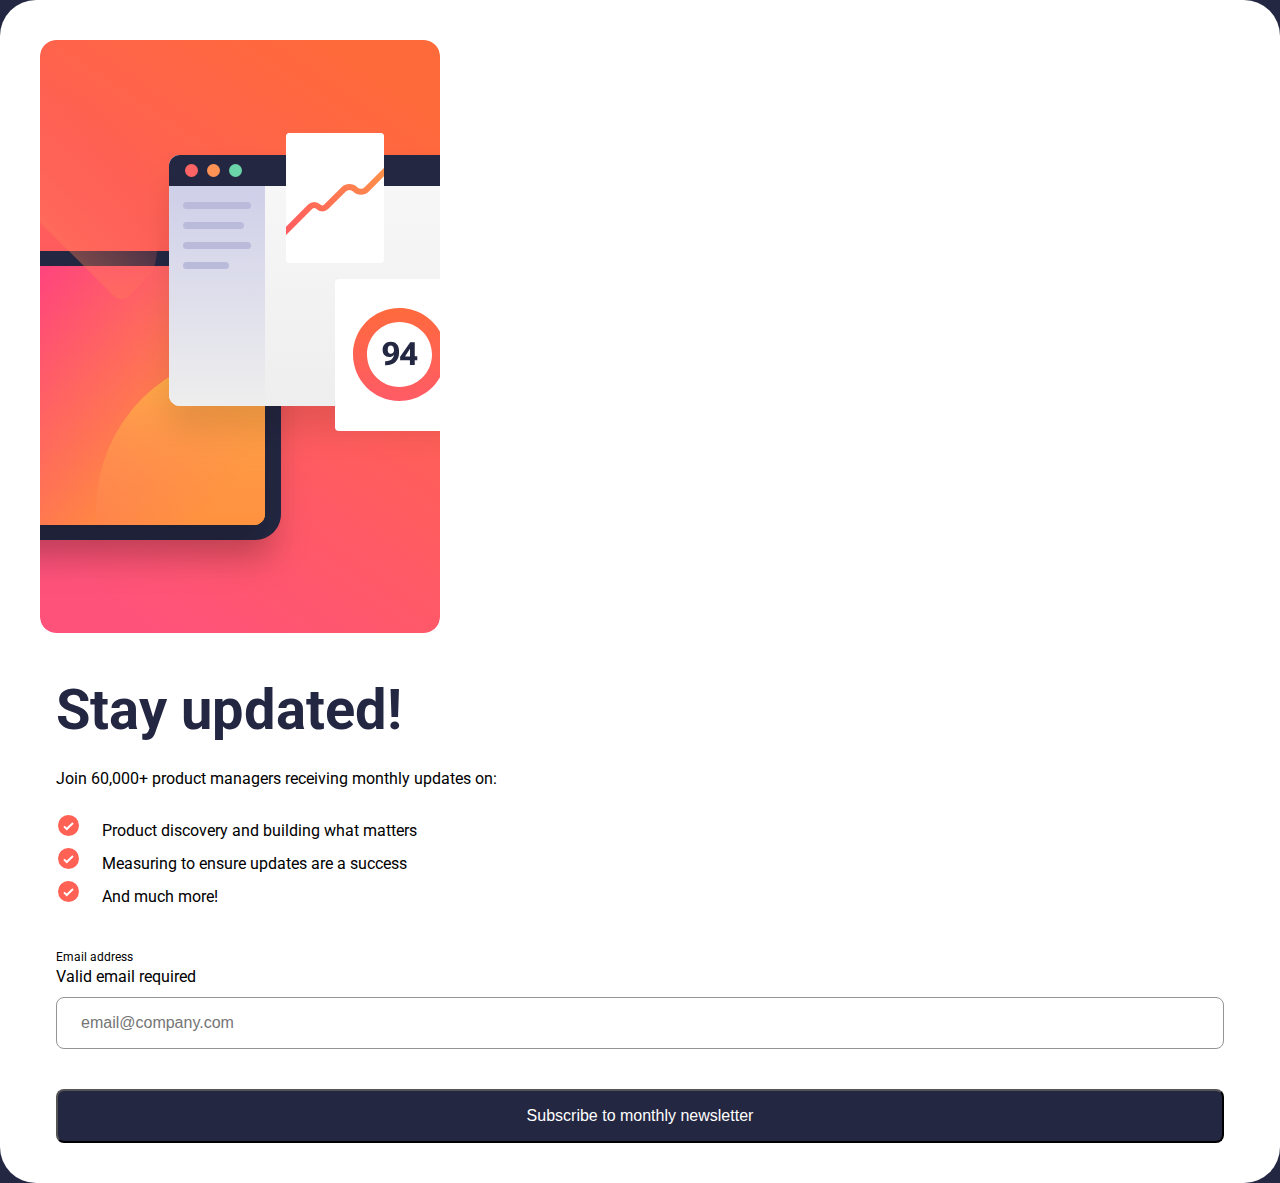
<file: index.html>
<!DOCTYPE html>
<html lang="en">
  <head>
    <meta charset="UTF-8" />
    <meta name="viewport" content="width=device-width, initial-scale=1.0" />
    <!-- displays site properly based on user's device -->

    <link
      rel="icon"
      type="image/png"
      sizes="32x32"
      href="./assets/images/favicon-32x32.png"
    />

    <title>
      Frontend Mentor | Newsletter sign-up form with success message
    </title>
    <link rel="preconnect" href="https://fonts.googleapis.com" />
    <link rel="preconnect" href="https://fonts.gstatic.com" crossorigin />
    <link
      href="https://fonts.googleapis.com/css2?family=Roboto:ital,wght@0,100..900;1,100..900&display=swap"
      rel="stylesheet"
    />
    <link rel="stylesheet" href="style.css" />

    <!-- Feel free to remove these styles or customise in your own stylesheet 👍 -->
    <style>
      .attribution {
        font-size: 11px;
        text-align: center;
      }
      .attribution a {
        color: hsl(228, 45%, 44%);
      }
    </style>
  </head>
  <body>
    <!-- Sign-up form start -->
    <main>
      <article>
        <picture>
          <source
            media="(min-width: 56rem)"
            srcset="./assets/images/illustration-sign-up-desktop.svg"
          />
          <img src="./assets/images/illustration-sign-up-mobile.svg" alt="" />
        </picture>

        <div class="content stack">
          <h1>Stay updated!</h1>
          <p>Join 60,000+ product managers receiving monthly updates on:</p>
          <ul class="stack">
            <li>Product discovery and building what matters</li>
            <li>Measuring to ensure updates are a success</li>
            <li>And much more!</li>
          </ul>

          <form class="stack">
            <div class="form-control">
              <div class="labels">
                <label for="email">Email address</label>
                <p class="error-label">Valid email required</p>
              </div>

              <input type="email" name="email" placeholder="email@company.com" />
            </div>

            <button type="submit">Subscribe to monthly newsletter</button>
          </form>
        </div>
      </article>
    </main>
    <script src="./script.js"></script>
  </body>
</html>
</file>
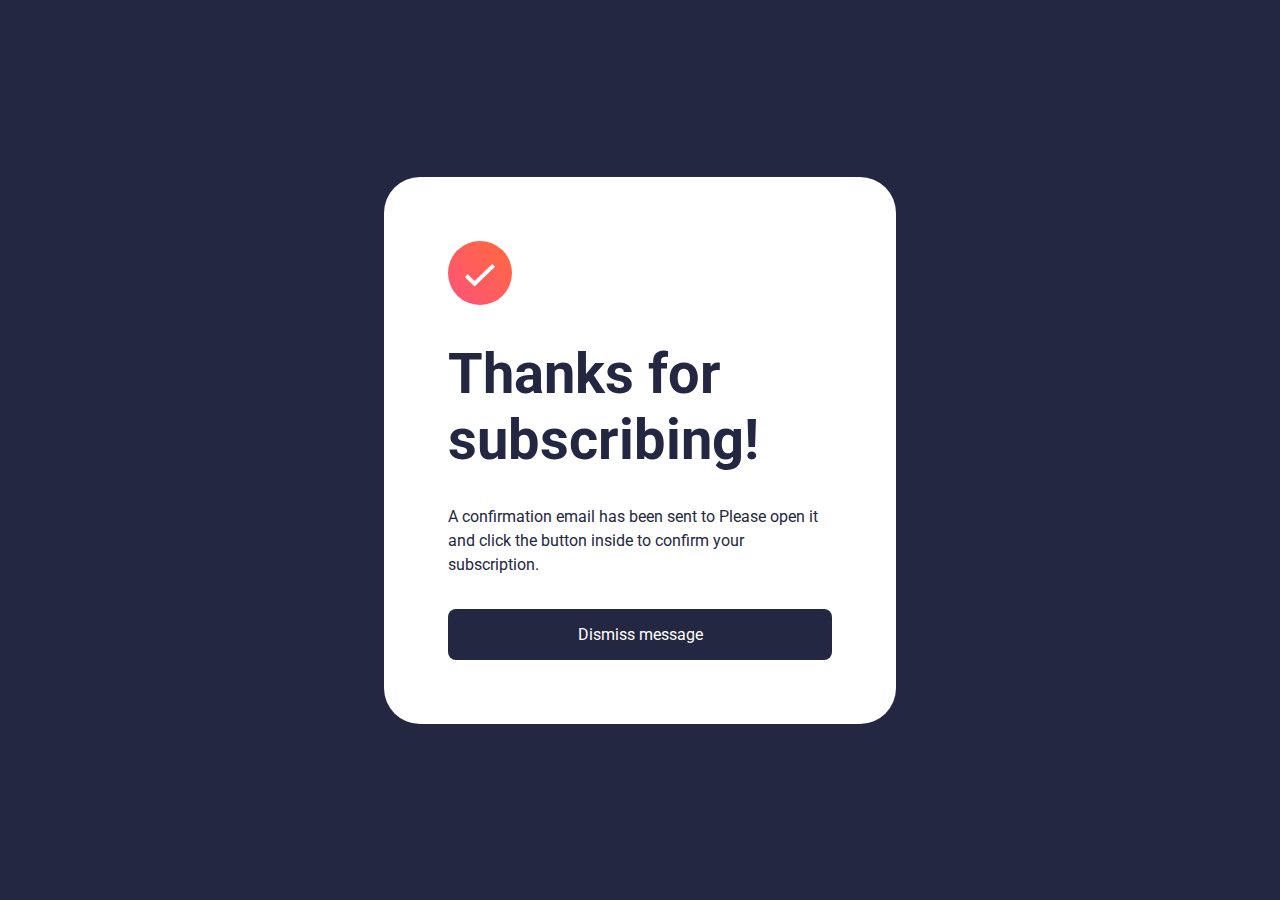
<file: success.html>
<!DOCTYPE html>
<html lang="en">
  <head>
    <meta charset="UTF-8" />
    <meta name="viewport" content="width=device-width, initial-scale=1.0" />
    <!-- displays site properly based on user's device -->
    <link rel="preconnect" href="https://fonts.googleapis.com">
    <link rel="preconnect" href="https://fonts.gstatic.com" crossorigin>
    <link href="https://fonts.googleapis.com/css2?family=Roboto:ital,wght@0,100..900;1,100..900&display=swap" rel="stylesheet">
    <link rel="stylesheet" href="success.css">
    <link
      rel="icon"
      type="image/png"
      sizes="32x32"
      href="./assets/images/favicon-32x32.png"
    />

    <title>
      Frontend Mentor | Newsletter sign-up form with success message
    </title>
  </head>
  <body>
    <main>
      <div class="content">
        <img src="./assets/images/icon-success.svg" alt="Success tick image">
        <h1>Thanks for subscribing!</h1>
        <p>
          A confirmation email has been sent to
          <b id="email-text"></b> Please open it and click the button
          inside to confirm your subscription.
        </p>
        <a href="/index.html"> Dismiss message</a>
      </div>
    </main>
    <script>
      const email = window.localStorage.getItem('email');
      document.getElementById('email-text').textContent = email
    </script>
  </body>
</html>
</file>
<file: style.css>
@import url("./global.css");


article {
  background-color: var(--clr-white);
  min-height: 100vh;

  display: flex;
  flex-direction: column;
  gap: var(--spacing-500);
}

.stack > *+* {
  margin-block-start: var(--default-spg, var(--spacing-300));
}

.content {
  padding-inline: var(--spacing-200);
}

.content p {
  line-height: 1.5;
}

.content form {
  --default-spg: var(--spacing-500);
}

.form-control {
  display: flex;
  flex-direction: column;
  gap: var(--spacing-100);
}

.form-control label {
  font-size: var(--text-3);
}

.form-control input {
  padding: var(--spacing-200) var(--spacing-300);
  font-size: var(--text-2);
  color: var(--clr-grey);
  border-radius: 0.5rem;
  border: 1px solid var(--clr-grey);
}

button {
  text-decoration: none;
  text-align: center;
  display: block;
  width: 100%;
  background-color: var(--clr-blue-800);
  color: var(--clr-white);
  border-radius: 0.5rem;
  padding-block: var(--spacing-200);
  font-size: var(--text-2);
}


@media (width > 38rem) {

  article {
    min-height: auto;
    padding: var(--spacing-500);
    border-radius: 2.25rem;
  }

  img {
    border-radius: 1rem;
  }
}
</file>
<file: success.css>
@import url("./global.css");

.content {
  min-height: 100vh;
  background-color: var(--clr-white);
  padding: 9rem var(--spacing-300) 4rem;
  
  display: flex;
  flex-direction: column;
  gap: var(--spacing-400);
}

.content img {
  align-self: flex-start;
}

.content a {
  text-decoration: none;
  background-color: var(--clr-blue-800);
  color: var(--clr-white);
  border-radius: 0.5rem;
  text-align: center;
  padding-block: 1rem;
  margin-top: auto;
}

.content a:hover {
  background: var(--clr-gradient);
  box-shadow: 0px 1rem 2rem rgba(255, 97, 85, 0.5);
}

.content p {
  line-height: 1.5;
  color: var(--clr-blue-800);
}

@media (min-width: 32rem) {
  body {
    display: grid;
    place-items: center;
  }

  main {
    min-height: auto;
  }

  .content {
    min-height: auto;
    display: block;
    max-width: 32rem;
    margin-inline: auto;
    border-radius: 2.25rem;
    padding: var(--spacing-800);
  }

  .content > * + * {
    margin-block-start: var(--spacing-400) !important;
  }

  .content a {
    display: block;
  }
}
</file>
